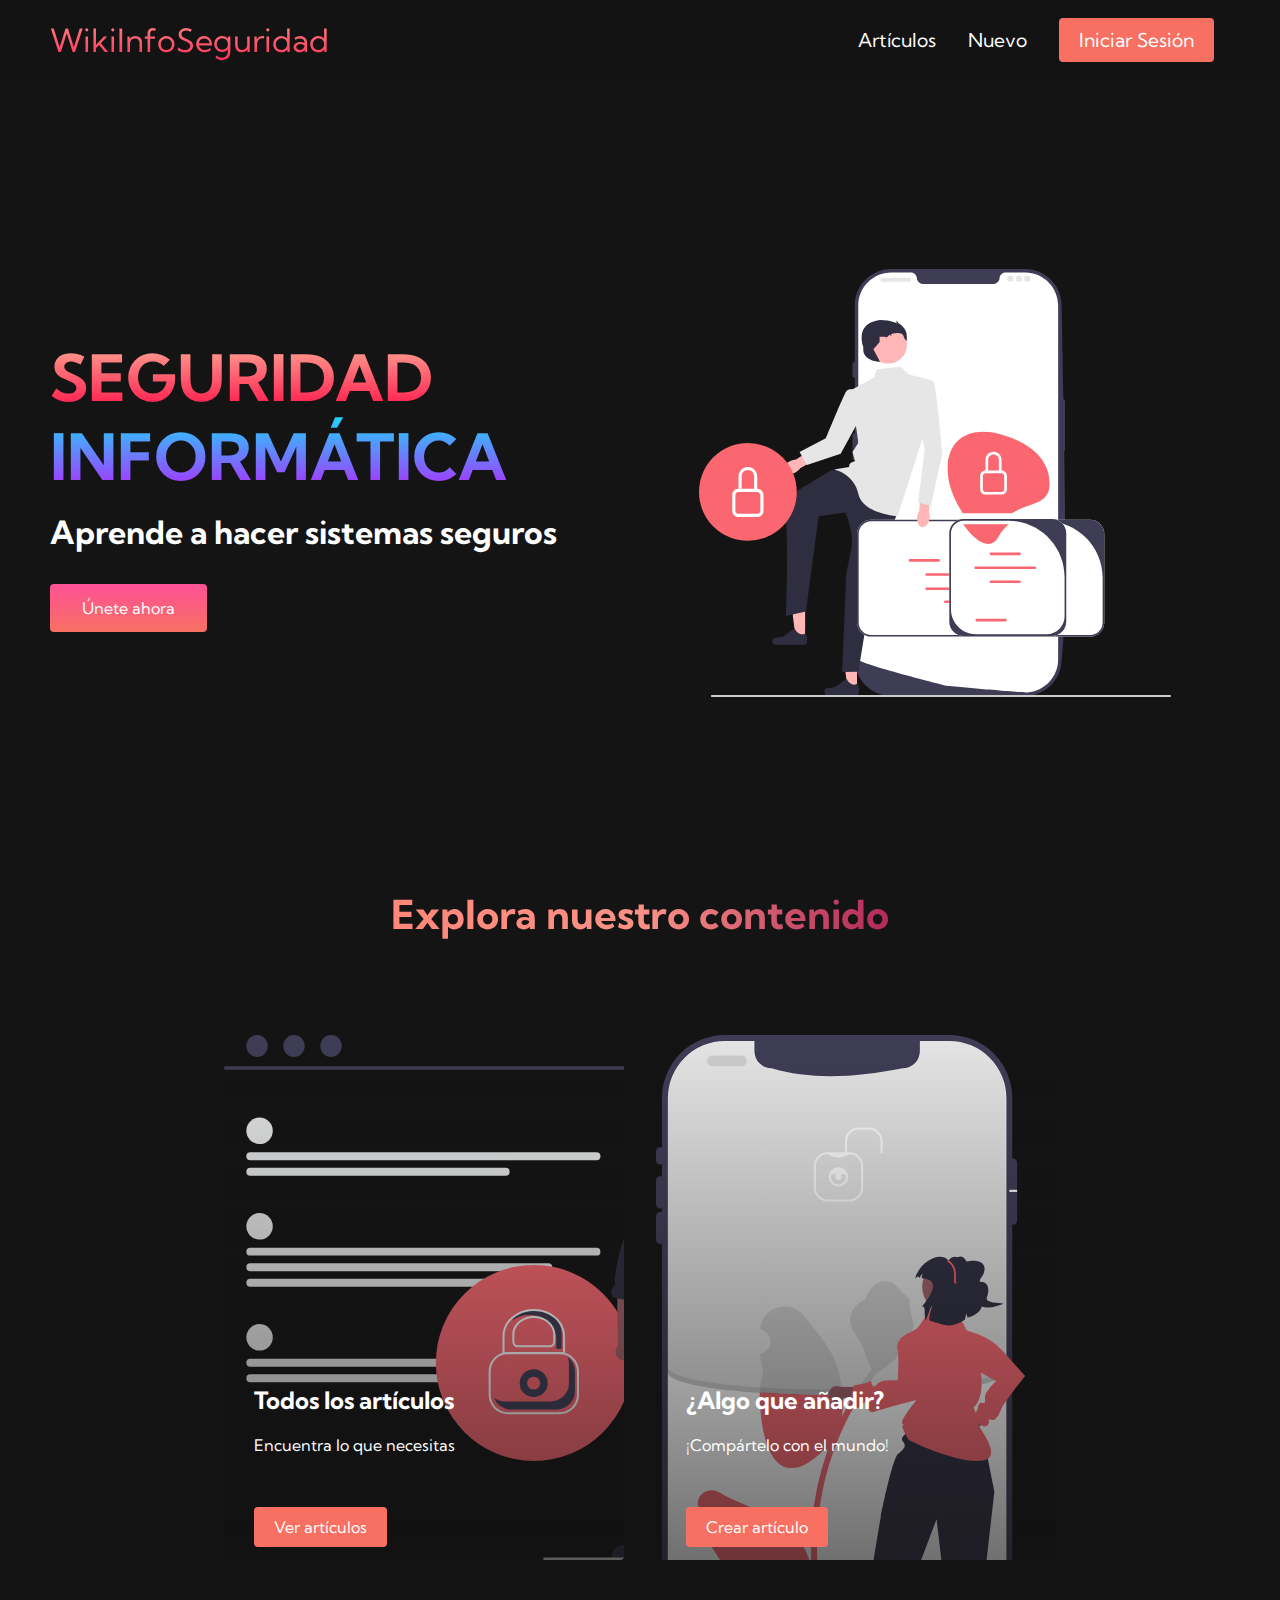
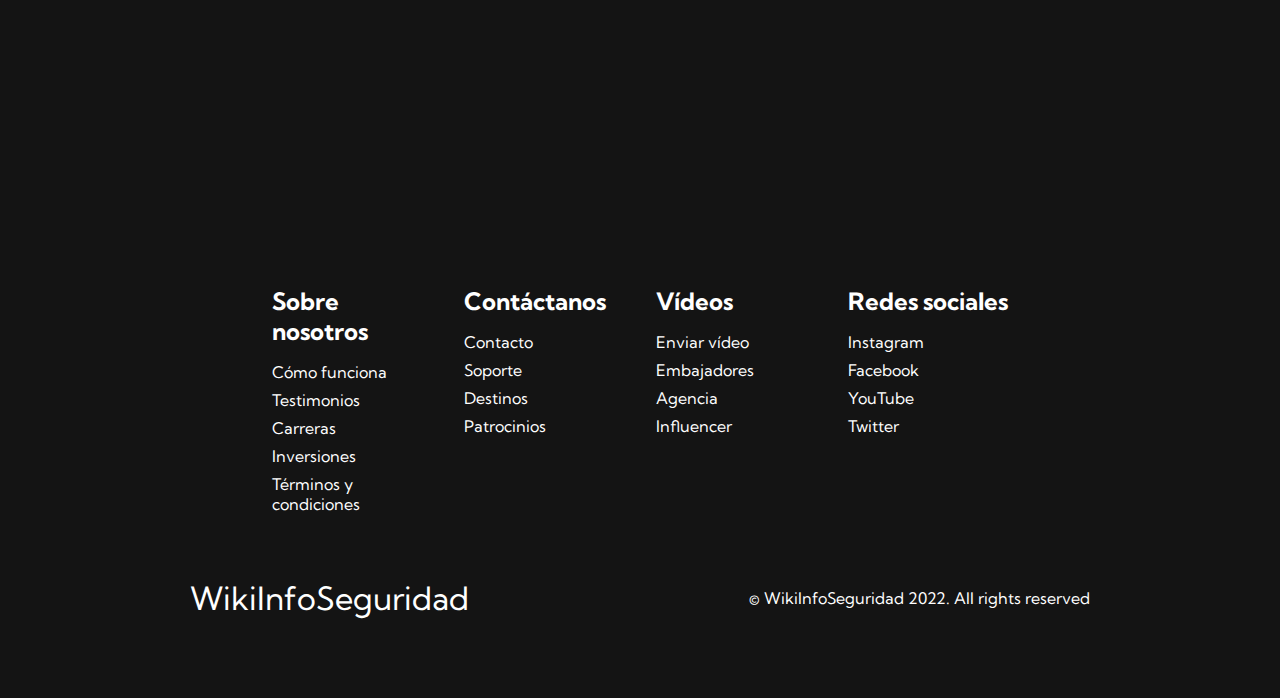
<file: app/index.html>
<!DOCTYPE html>
<html lang="en">
<head>
    <meta charset="UTF-8">
    <meta http-equiv="X-UA-Compatible" content="IE=edge">
    <meta name="viewport" content="width=device-width, initial-scale=1.0">
    <title>WikiInfoSeguridad</title>
    <link rel="stylesheet" href="./styles.css">
    <link rel="preconnect" href="https://fonts.googleapis.com">
    <link rel="preconnect" href="https://fonts.gstatic.com" crossorigin>
    <link href="https://fonts.googleapis.com/css2?family=Kumbh+Sans:wght@400;700&display=swap" rel="stylesheet">
</head>
<body>
    <!-- Navbar Section -->
    <nav class="navbar">
        <div class="navbar__container">
            <a href="./index.html" id="navbar__logo">WikiInfoSeguridad</a>
            <div class="navbar__toggle" id="mobile-menu">
                <span class="bar"></span>
                <span class="bar"></span>
                <span class="bar"></span>
            </div>
            <ul class="navbar__menu">
                <li class="navbar__item">
                    <a href="./visorArticulos.php" class="navbar__links">Artículos</a>
                </li>
                <li class="navbar__item">
                    <a href="./crearArticulo.html" class="navbar__links">Nuevo</a>
                </li>
                <li class="navbar__btn">
                    <a href="./login.html" class="button">Iniciar Sesión</a>
                </li>
            </ul>
        </div>
    </nav>

    <!-- Hero Section -->
    <div class="main">
        <div class="main__container">
            <div class="main__content">
                <h1>SEGURIDAD</h1>
                <h2>INFORMÁTICA</h2>
                <p>Aprende a hacer sistemas seguros</p>
                <button class="main__btn"><a href="./login.html">Únete ahora</a></button>
            </div>
            <div class="main__img--container">
                <img src="./images/pic2.svg" alt="pic" id="main__img">
            </div>
        </div>
    </div>

    <!-- Services Section -->
    <div class="services">
        <h1>Explora nuestro contenido</h1>
        <div class="services__container">
            <div class="services__card">
                <h2>Todos los artículos</h2>
                <p>Encuentra lo que necesitas</p>
                <button class="main__btn"><a href="./visorArticulos.php">Ver artículos</a></button>
            </div>
            <div class="services__card">
                <h2>¿Algo que añadir?</h2>
                <p>¡Compártelo con el mundo!</p>
                <button class="main__btn"><a href="./crearArticulo.html">Crear artículo</a></button>
            </div>
        </div>
    </div>

    <!-- Footer Section -->
    <div class="footer__container">
        <div class="footer__links">
            <div class="footer__link--wrapper">
                <div class="footer__link--items">
                    <h2>Sobre nosotros</h2>
                    <a href="./index.html">Cómo funciona</a>
                    <a href="./index.html">Testimonios</a>
                    <a href="./index.html">Carreras</a>
                    <a href="./index.html">Inversiones</a>
                    <a href="./index.html">Términos y condiciones</a>
                </div>
                <div class="footer__link--items">
                    <h2>Contáctanos</h2>
                    <a href="./index.html">Contacto</a>
                    <a href="./index.html">Soporte</a>
                    <a href="./index.html">Destinos</a>
                    <a href="./index.html">Patrocinios</a>
                </div>
            </div>
            <div class="footer__link--wrapper">
                <div class="footer__link--items">
                    <h2>Vídeos</h2>
                    <a href="./index.html">Enviar vídeo</a>
                    <a href="./index.html">Embajadores</a>
                    <a href="./index.html">Agencia</a>
                    <a href="./index.html">Influencer</a>
                </div>
                <div class="footer__link--items">
                    <h2>Redes sociales</h2>
                    <a href="./index.html">Instagram</a>
                    <a href="./index.html">Facebook</a>
                    <a href="./index.html">YouTube</a>
                    <a href="./index.html">Twitter</a>
                </div>
            </div>
        </div>
        <div class="social__media">
            <div class="social__media--wrap">
                <div class="footer__logo">
                    <a href="./index.html" id="footer__logo"><i class="fas faa-gem"></i>WikiInfoSeguridad</a>
                </div>
                <p class="website__rights">© WikiInfoSeguridad 2022. All rights reserved</p>
                <!-- <div class="social__icons">
                    <a href="/" class="social__icon--link" target="_blank">
                        <i class="fab fa-facebook">fb</i>
                    </a>
                    <a href="/" class="social__icon--link" target="_blank">
                        <i class="fab fa-instagram">ig</i>
                    </a>
                    <a href="/" class="social__icon--link" target="_blank">
                        <i class="fab fa-twitter">tw</i>
                    </a>
                    <a href="/" class="social__icon--link" target="_blank">
                        <i class="fab fa-youtube">yt</i>
                    </a>
                </div> -->
            </div>
        </div>
    </div>

    <script src='./app.js'></script>
</body>
</html>
</file>
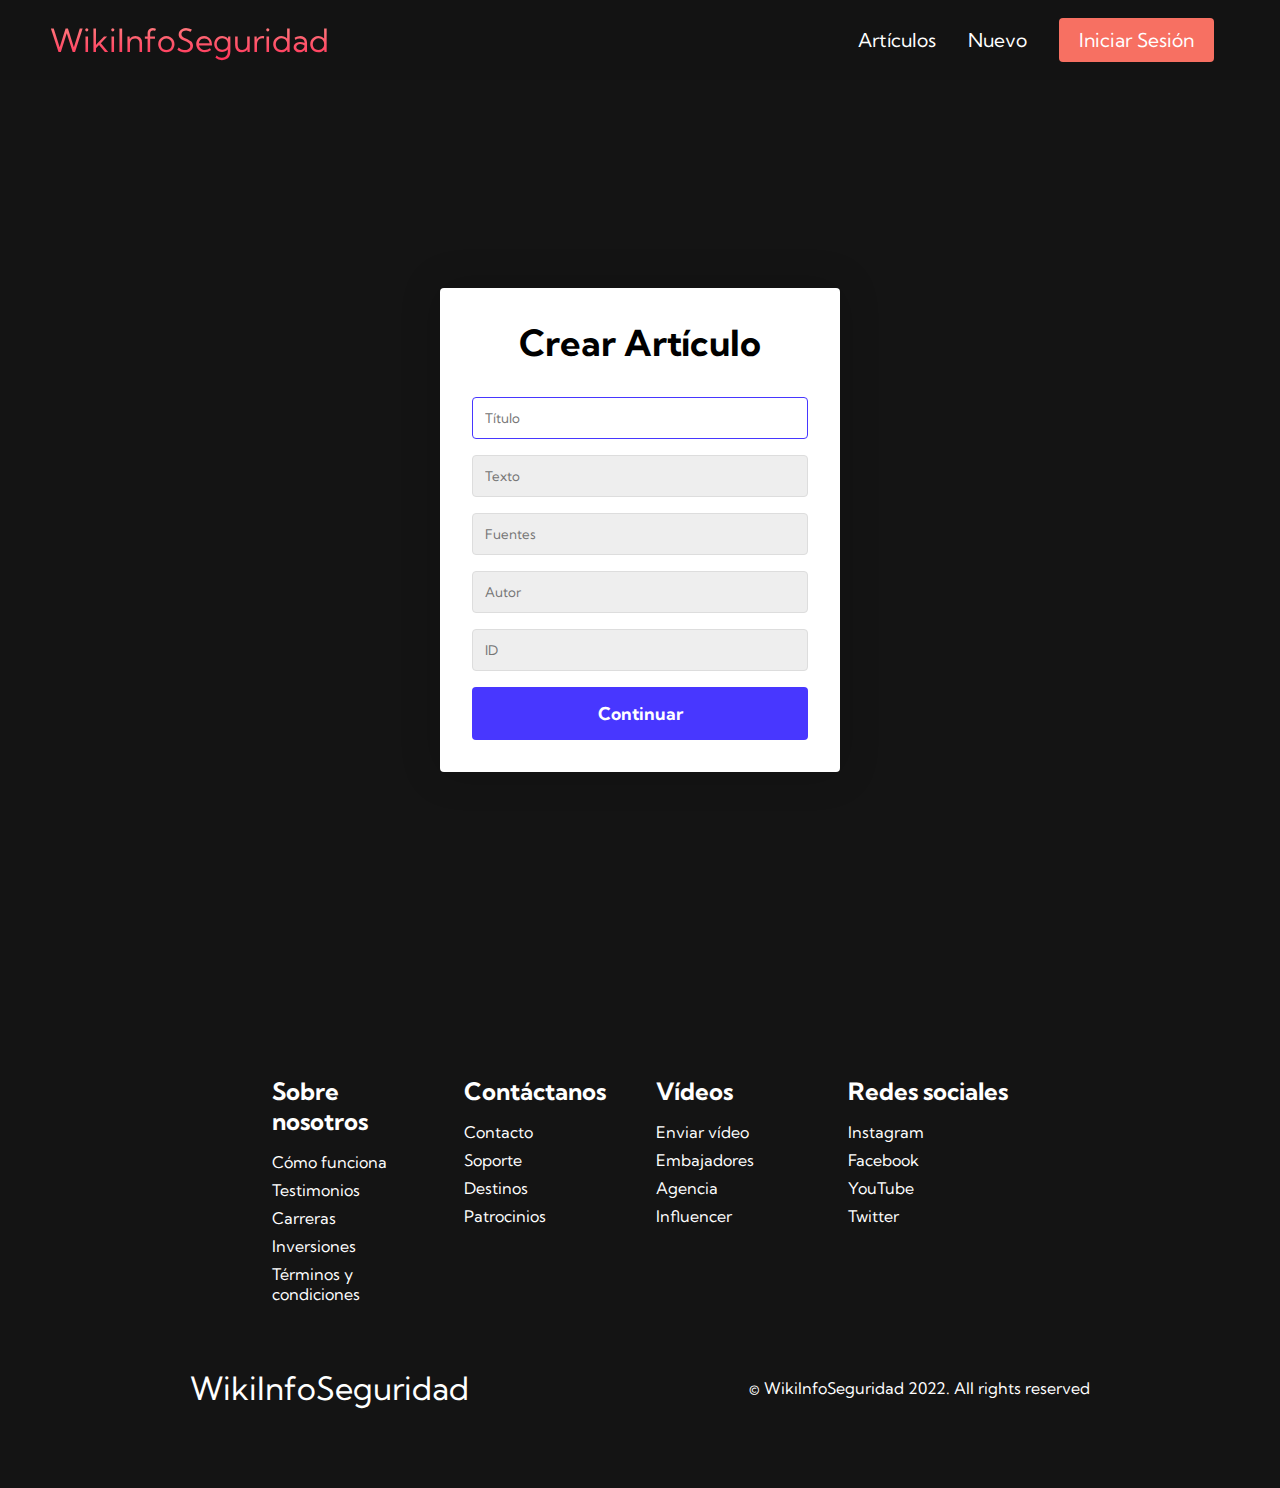
<file: app/crearArticulo.html>
<!DOCTYPE html>
<html lang="en">
<head>
    <meta charset="UTF-8">
    <meta http-equiv="X-UA-Compatible" content="IE=edge">
    <meta name="viewport" content="width=device-width, initial-scale=1.0">
    <title>Crear Articulo</title>
    <link rel="stylesheet" href="./styles_Login.css">
    <link rel="preconnect" href="https://fonts.googleapis.com">
    <link rel="preconnect" href="https://fonts.gstatic.com" crossorigin>
    <link href="https://fonts.googleapis.com/css2?family=Kumbh+Sans:wght@400;700&display=swap" rel="stylesheet">
</head>
<body>
    <!-- Navbar Section -->
    <nav class="navbar">
        <div class="navbar__container">
            <a href="./index.html" id="navbar__logo">WikiInfoSeguridad</a>
            <div class="navbar__toggle" id="mobile-menu">
                <span class="bar"></span>
                <span class="bar"></span>
                <span class="bar"></span>
            </div>
            <ul class="navbar__menu">
                <li class="navbar__item">
                    <a href="./visorArticulos.php" class="navbar__links">Artículos</a>
                </li>
                <li class="navbar__item">
                    <a href="./crearArticulo.html" class="navbar__links">Nuevo</a>
                </li>
                <li class="navbar__btn">
                    <a href="./login.html" class="button">Iniciar Sesión</a>
                </li>
            </ul>
        </div>
    </nav>

    <!-- Main Section -->
    <div class="main">
        <div class="container">
            <form action="./crearArticulo.php" method="post" class="form" id="crearArticulo">
                <h1 class="form__title">Crear Artículo</h1>
                <div class="form__message form__message--error"></div>
                <div class="form__input-group">
                    <input type="text" id="crearTitulo" name="Titulo" class="form__input" autofocus placeholder="Título" required>
                    <div class="form__input-error-message"></div>
                </div>
                <div class="form__input-group">
                    <input type="text" id="crearTexto" name="Texto" class="form__input" autofocus placeholder="Texto" required>
                    <div class="form__input-error-message"></div>
                </div>
                <div class="form__input-group">
                    <input type="text" id="crearFuentes" name="Fuentes" class="form__input" autofocus placeholder="Fuentes" required>
                    <div class="form__input-error-message"></div>
                </div>
                <div class="form__input-group">
                    <input type="text" id="crearAutor" name="Autor" class="form__input" autofocus placeholder="Autor" required>
                    <div class="form__input-error-message"></div>
                </div>
                <div class="form__input-group">
                    <input type="text" id="crearID" name="ID" class="form__input" autofocus placeholder="ID" required>
                    <div class="form__input-error-message"></div>
                </div>
                <button class="form__button" type="submit">Continuar</button>
                </p>
            </form>
        </div>
    </div>

    <!-- Footer Section -->
    <div class="footer__container">
        <div class="footer__links">
            <div class="footer__link--wrapper">
                <div class="footer__link--items">
                    <h2>Sobre nosotros</h2>
                    <a href="./index.html">Cómo funciona</a>
                    <a href="./index.html">Testimonios</a>
                    <a href="./index.html">Carreras</a>
                    <a href="./index.html">Inversiones</a>
                    <a href="./index.html">Términos y condiciones</a>
                </div>
                <div class="footer__link--items">
                    <h2>Contáctanos</h2>
                    <a href="./index.html">Contacto</a>
                    <a href="./index.html">Soporte</a>
                    <a href="./index.html">Destinos</a>
                    <a href="./index.html">Patrocinios</a>
                </div>
            </div>
            <div class="footer__link--wrapper">
                <div class="footer__link--items">
                    <h2>Vídeos</h2>
                    <a href="./index.html">Enviar vídeo</a>
                    <a href="./index.html">Embajadores</a>
                    <a href="./index.html">Agencia</a>
                    <a href="./index.html">Influencer</a>
                </div>
                <div class="footer__link--items">
                    <h2>Redes sociales</h2>
                    <a href="./index.html">Instagram</a>
                    <a href="./index.html">Facebook</a>
                    <a href="./index.html">YouTube</a>
                    <a href="./index.html">Twitter</a>
                </div>
            </div>
        </div>
        <div class="social__media">
            <div class="social__media--wrap">
                <div class="footer__logo">
                    <a href="./index.html" id="footer__logo"><i class="fas faa-gem"></i>WikiInfoSeguridad</a>
                </div>
                <p class="website__rights">© WikiInfoSeguridad 2022. All rights reserved</p>
                <!-- <div class="social__icons">
                    <a href="/" class="social__icon--link" target="_blank">
                        <i class="fab fa-facebook">fb</i>
                    </a>
                    <a href="/" class="social__icon--link" target="_blank">
                        <i class="fab fa-instagram">ig</i>
                    </a>
                    <a href="/" class="social__icon--link" target="_blank">
                        <i class="fab fa-twitter">tw</i>
                    </a>
                    <a href="/" class="social__icon--link" target="_blank">
                        <i class="fab fa-youtube">yt</i>
                    </a>
                </div> -->
            </div>
        </div>
    </div>

    <script src='./app.js'></script>
</body>
</html>
</file>
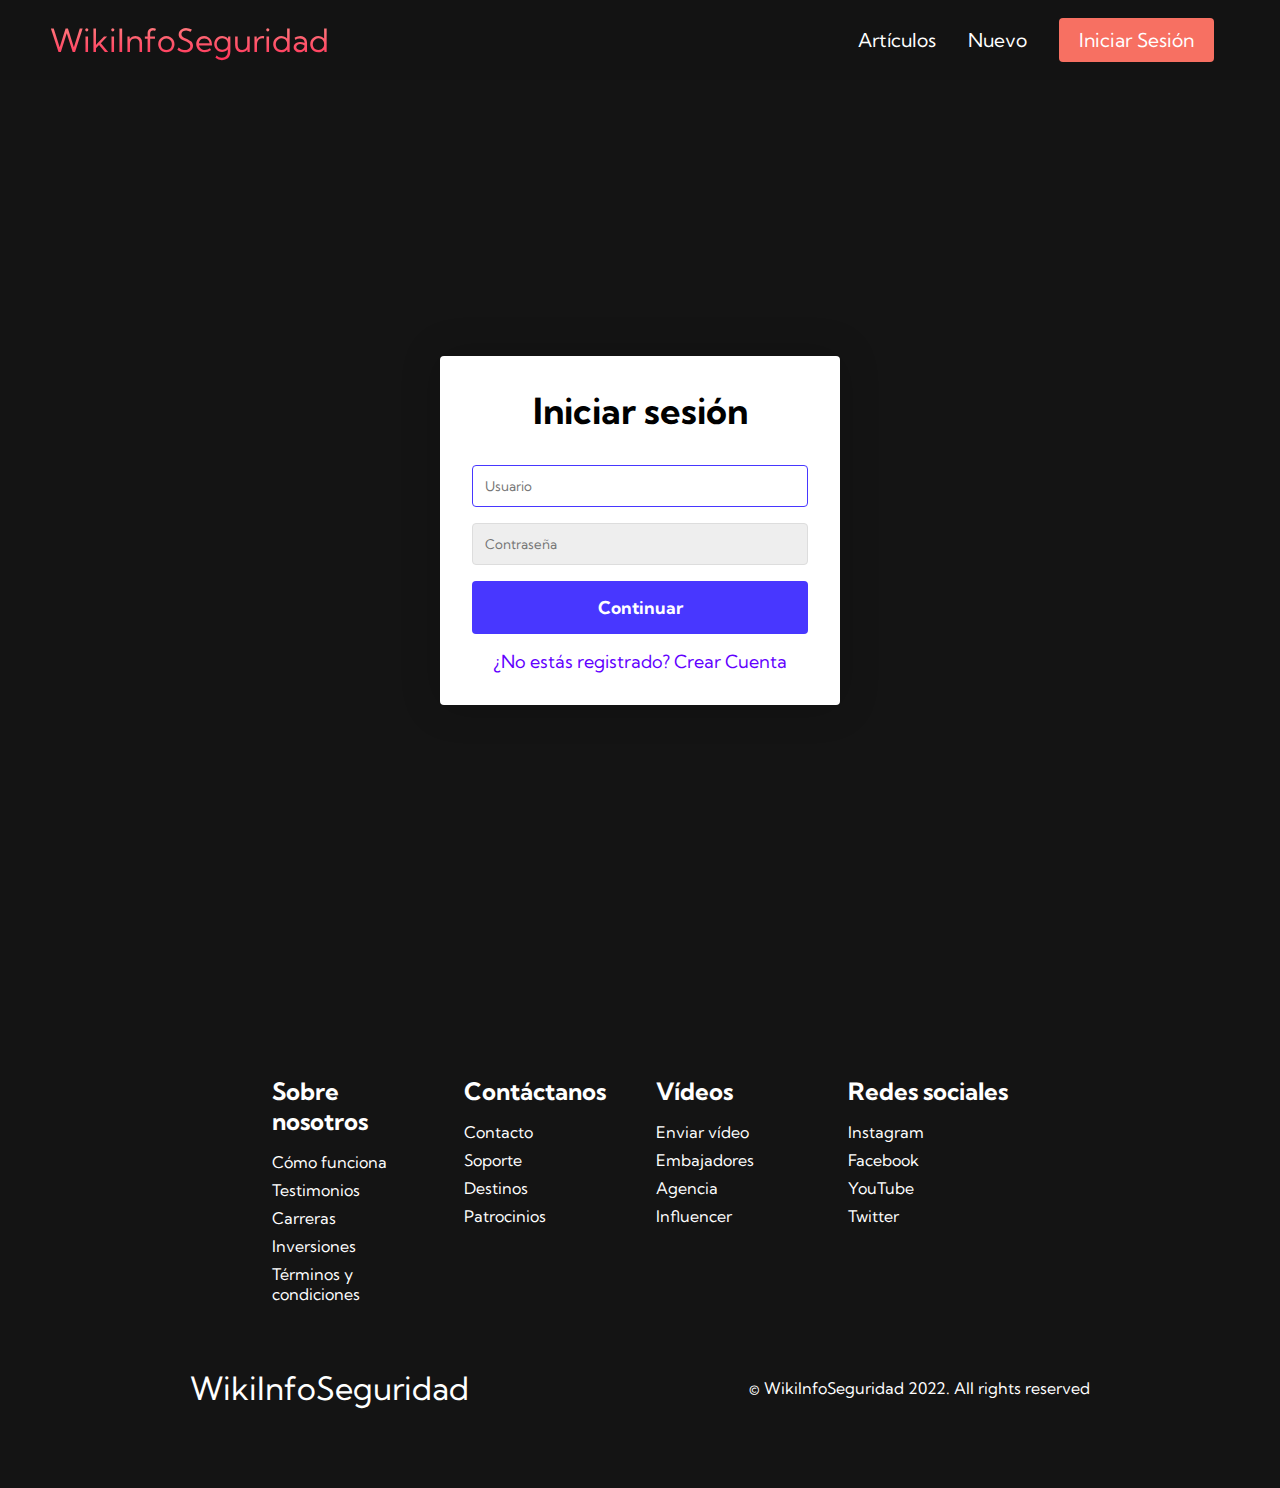
<file: app/login.html>
<!DOCTYPE html>
<html lang="en">
<head>
    <meta charset="UTF-8">
    <meta http-equiv="X-UA-Compatible" content="IE=edge">
    <meta name="viewport" content="width=device-width, initial-scale=1.0">
    <title>Login / Sign Up</title>
    <link rel="stylesheet" href="./styles_Login.css">
    <link rel="preconnect" href="https://fonts.googleapis.com">
    <link rel="preconnect" href="https://fonts.gstatic.com" crossorigin>
    <link href="https://fonts.googleapis.com/css2?family=Kumbh+Sans:wght@400;700&display=swap" rel="stylesheet">
</head>
<body>
    <!-- Navbar Section -->
    <nav class="navbar">
        <div class="navbar__container">
            <a href="./index.html" id="navbar__logo">WikiInfoSeguridad</a>
            <div class="navbar__toggle" id="mobile-menu">
                <span class="bar"></span>
                <span class="bar"></span>
                <span class="bar"></span>
            </div>
            <ul class="navbar__menu">
                <li class="navbar__item">
                    <a href="./visorArticulos.php" class="navbar__links">Artículos</a>
                </li>
                <li class="navbar__item">
                    <a href="./crearArticulo.html" class="navbar__links">Nuevo</a>
                </li>
                <li class="navbar__btn">
                    <a href="./login.html" class="button">Iniciar Sesión</a>
                </li>
            </ul>
        </div>
    </nav>

    <!-- Main Section -->
    <div class="main">
        <div class="container">
            <form action="./login.php" method="post" class="form" id="login">
                <h1 class="form__title">Iniciar sesión</h1>
                <div class="form__message form__message--error"></div>
                <div class="form__input-group">
                    <input type="text" id="signinUsuario" name="Usuario" class="form__input" autofocus placeholder="Usuario" required>
                    <div class="form__input-error-message"></div>
                </div>
                <div class="form__input-group">
                    <input type="password" id="signinPassword" name="Password" class="form__input" autofocus placeholder="Contraseña" required>
                    <div class="form__input-error-message"></div>
                </div>
                <button class="form__button" type="submit">Continuar</button>
                <p class="form__text">
                    <a class="form__link" href="./index.html" id="linkCreateAccount">¿No estás registrado? Crear Cuenta</a>
                </p>
            </form>
            <form action="./connect.php" method="post" class="form form--hidden" id="createAccount">
                <h1 class="form__title">Crear Cuenta</h1>
                <div class="form__message form__message--error"></div>
                <div class="form__input-group">
                    <input type="text" id="signupNombre" name="Nombre" class="form__input" autofocus placeholder="Nombre" required>
                    <div class="form__input-error-message"></div>
                </div>
                <div class="form__input-group">
                    <input type="text" id="signupApellidos" name="Apellidos" class="form__input" autofocus placeholder="Apellidos" required>
                    <div class="form__input-error-message"></div>
                </div>
                <div class="form__input-group">
                    <input type="text" id="signupDNI" name="DNI" class="form__input" autofocus placeholder="DNI (12345678-A)" required>
                    <div class="form__input-error-message"></div>
                </div>
                <div class="form__input-group">
                    <input type="text" id="signupTel" name="Telefono" class="form__input" autofocus placeholder="Teléfono (9 dígitos)" required>
                    <div class="form__input-error-message"></div>
                </div>
                <div class="form__input-group">
                    <input type="text" id="signupFecha" name="Fecha" class="form__input" autofocus placeholder="Fecha de nacimiento (aaaa-mm-dd)" required>
                    <div class="form__input-error-message"></div>
                </div>
                <div class="form__input-group">
                    <input type="text" id="signupEmail" name="Email" class="form__input" autofocus placeholder="Email (ejemplo@servidor.extensión)" required>
                    <div class="form__input-error-message"></div>
                </div>
                <div class="form__input-group">
                    <input type="text" name="Usuario" class="form__input" autofocus placeholder="Usuario" required>
                    <div class="form__input-error-message"></div>
                </div>
                <div class="form__input-group">
                    <input type="password" name="Password" class="form__input" autofocus placeholder="Contraseña" required>
                    <div class="form__input-error-message"></div>
                </div>
                <button class="form__button" type="submit">Continuar</button>
                <p class="form__text">
                    <a class="form__link" href="./index.html" id="linkLogin">¿Ya tienes una cuenta? Iniciar Sesión</a>
                </p>
            </form>
        </div>
    </div>
    <!-- Footer Section -->
    <div class="footer__container">
        <div class="footer__links">
            <div class="footer__link--wrapper">
                <div class="footer__link--items">
                    <h2>Sobre nosotros</h2>
                    <a href="./index.html">Cómo funciona</a>
                    <a href="./index.html">Testimonios</a>
                    <a href="./index.html">Carreras</a>
                    <a href="./index.html">Inversiones</a>
                    <a href="./index.html">Términos y condiciones</a>
                </div>
                <div class="footer__link--items">
                    <h2>Contáctanos</h2>
                    <a href="./index.html">Contacto</a>
                    <a href="./index.html">Soporte</a>
                    <a href="./index.html">Destinos</a>
                    <a href="./index.html">Patrocinios</a>
                </div>
            </div>
            <div class="footer__link--wrapper">
                <div class="footer__link--items">
                    <h2>Vídeos</h2>
                    <a href="./index.html">Enviar vídeo</a>
                    <a href="./index.html">Embajadores</a>
                    <a href="./index.html">Agencia</a>
                    <a href="./index.html">Influencer</a>
                </div>
                <div class="footer__link--items">
                    <h2>Redes sociales</h2>
                    <a href="./index.html">Instagram</a>
                    <a href="./index.html">Facebook</a>
                    <a href="./index.html">YouTube</a>
                    <a href="./index.html">Twitter</a>
                </div>
            </div>
        </div>
        <div class="social__media">
            <div class="social__media--wrap">
                <div class="footer__logo">
                    <a href="./index.html" id="footer__logo"><i class="fas faa-gem"></i>WikiInfoSeguridad</a>
                </div>
                <p class="website__rights">© WikiInfoSeguridad 2022. All rights reserved</p>
                <!-- <div class="social__icons">
                    <a href="/" class="social__icon--link" target="_blank">
                        <i class="fab fa-facebook">fb</i>
                    </a>
                    <a href="/" class="social__icon--link" target="_blank">
                        <i class="fab fa-instagram">ig</i>
                    </a>
                    <a href="/" class="social__icon--link" target="_blank">
                        <i class="fab fa-twitter">tw</i>
                    </a>
                    <a href="/" class="social__icon--link" target="_blank">
                        <i class="fab fa-youtube">yt</i>
                    </a>
                </div> -->
            </div>
        </div>
    </div>

    <script src='./app_Login.js'></script>
</body>
</html>
</file>
<file: app/styles.css>
* {
    box-sizing: border-box;
    margin: 0;
    padding: 0;
    font-family: 'Kumbh Sans', sans-serif;
}

.navbar {
    background: #131313;
    height: 80px;
    display: flex;
    justify-content: center;
    align-items: center;
    font-size: 1.2rem;
    position: sticky;
    top: 0;
    z-index: 999;
}

.navbar__container {
    display: flex;
    justify-content: space-between;
    height: 80px;
    z-index: 1;
    width: 100%;
    max-width: 1300px;
    margin: 0 auto; /*2 arguments = TB RL; 4 arguments = T R B L */
    padding: 0 50px;
}

#navbar__logo {
    background-color: #ff8177;
    background-image: linear-gradient(to top, #ff0844 0%, #ffb199 100%);
    background-size: 100%;
    -webkit-background-clip: text;
    -moz-background-clip: text;
    -webkit-text-fill-color: transparent;
    -moz-text-fill-color: transparent;
    display: flex;
    align-items: center;
    cursor: pointer;
    text-decoration: none;
    font-size: 2rem;
}

.fa-gem {
    margin-right: 0.5rem;
}

.navbar__menu {
    display: flex;
    align-items: center;
    list-style: none;
    text-align: center;
}

.navbar__item {
    height: 80px;
}

.navbar__links {
    color: #fff;
    display: flex;
    align-items: center;
    justify-content: center;
    text-decoration: none;
    padding: 0 1rem;
    height: 100%;   
}

.navbar__btn {
    display: flex;
    justify-content: center;
    align-items: center;
    padding: 0 1rem;
    width: 100%;
}

.button {
    display: flex;
    justify-content: center;
    align-items: center;
    text-decoration: none;
    padding: 10px 20px;
    height: 100%;
    width: 100%;
    border: none;
    outline: none;
    border-radius: 4px;
    background: #f77062;
    color: #fff;
}

.button:hover {
    background: #4837ff;
    transition: all 0.3s ease;
}

.navbar__links:hover {
    color: #f77062;
    transition: all 0.3 ease;
}

@media screen and (max-width: 960px) {
    .navbar__container {
        display: flex;
        justify-content: space-between;
        height: 80px;
        z-index: 1;
        width: 100%;
        max-width: 1300px;
        padding: 0;
    }

    .navbar__menu {
        display: grid;
        grid-template-columns: auto;
        margin: 0;
        width: 100%;
        position: absolute;
        top: -1000px;
        opacity: 0;
        transform: all 0.5s ease;
        height: 50vh;
        z-index: -1;
        background: #131313;
    }

    .navbar__menu.active {
        background: #131313;
        top: 100%;
        opacity: 1;
        transition: all 0.5s ease;
        z-index: 99;
        height: 50vh;
        font-size: 1.6rem;
    }

    #navbar__logo {
        padding-left: 25px;
    }

    .navbar__toggle .bar {
        width: 25px;
        height: 3px;
        margin: 5px auto;
        transition: all 0.3s ease-in-out;
        background: #fff;
    }

    .navbar__item {
        width: 100%;
    }

    .navbar__links {
        text-align: center;
        padding: 2rem;
        width: 100%;
        display: table;
    }

    #mobile-menu {
        position: absolute;
        top: 20%;
        right: 5%;
        transform: translate(5%, 20%);
    }

    .navbar__btn {
        padding-bottom: 2rem;
    }

    .button {
        display: flex;
        justify-content: center;
        align-items: center;
        width: 80%;
        height: 80px;
        margin: 0;
    }

    .navbar__toggle .bar {
        display: block;
        cursor: pointer;
    }

    #mobile-menu.is-active .bar:nth-child(2) {
        opacity: 0;
    }

    #mobile-menu.is-active .bar:nth-child(1) {
        transform: translateY(8px) rotate(45deg);
    }

    #mobile-menu.is-active .bar:nth-child(3) {
        transform: translateY(-8px) rotate(-45deg);
    }
}

/* Hero Section CSS */
.main {
    background-color: #141414;
}

.main__container {
    display: grid;
    grid-template-columns: 1fr 1fr;
    align-items: center;
    justify-self: center;
    margin: 0 auto;
    height: 90vh;
    background-color: #141414;
    z-index: 1;
    width: 100%;
    max-width: 13000px;
    padding: 0 50px;
}

.main__content h1 {
    font-size: 4rem;
    background-color: #ff8177;
    background-image: linear-gradient(to top, #ff0844 0%, #ffb199 100%);
    background-size: 100%;
    -webkit-background-clip: text;
    -moz-background-clip: text;
    -webkit-text-fill-color: transparent;
    -moz-text-fill-color: transparent;
}

.main__content h2 {
    font-size: 4rem;
    background-color: #ff8177;
    background-image: linear-gradient(to top, #b721ff 0%, #21d4fd 100%);
    background-size: 100%;
    -webkit-background-clip: text;
    -moz-background-clip: text;
    -webkit-text-fill-color: transparent;
    -moz-text-fill-color: transparent;
}

.main__content p {
    margin-top: 1rem;
    font-size: 2rem;
    font-weight: 700;
    color: #fff
}

.main__btn {
    font-size: 1rem;
    background-image: linear-gradient(to top, #f77062 0%, #fe5196 100%);
    padding: 14px 32px;
    border: none;
    border-radius: 4px;
    color: #fff;
    margin-top: 2rem;
    cursor: pointer;
    position: relative;
    transition: all 0.35s;
    outline: none;
}

.main__btn a {
    position: relative;
    z-index: 2;
    color: #fff;
    text-decoration: none;
}

.main__btn:after {
    position: absolute;
    content: '';
    top: 0;
    left: 0;
    width: 0;
    height: 100%;
    background: #4837ff;
    transition: all 0.3s;
    border-radius: 4px;
}

.main__btn:hover {
    color: #fff;
}

.main__btn:hover:after {
    width: 100%;
}

.main__img--container {
    text-align: center;
}

#main__img {
    height: 80%;
    width: 80%;
}

/* Mobile Responsive */
@media screen and (max-width: 768px) {
    .main__container {
        display: grid;
        grid-template-columns: auto;
        align-items: center;
        justify-self: center;
        width: 100%;
        margin: 0 auto;
        height: 90vh;
    }

    .main__content {
        text-align: center;
        margin-bottom: 4rem;
    }

    .main__content h1 {
        font-size: 2.5rem;
        margin-top: 2rem;
    }

    .main__content h2 {
        font-size: 3rem;
    }

    .main__content p {
        margin-top: 1rem;
        font-size: 1.5rem;
    }
}

@media screen and (max-width: 480px) {
    .main__content h1 {
        font-size: 2rem;
        margin-top: 3rem;
    }

    .main__content h2 {
        font-size: 2rem;
    }

    .main__content p {
        margin-top: 2rem;
        font-size: 1.5rem;
    }

    .main__btn {
        padding: 12px 36px;
        margin: 2.5rem 0;
    }
}

/* Services Section CSS */
    .services {
        background: #141414;
        display: flex;
        flex-direction: column;
        align-items: center;
        height: 100vh;
    }

    .services h1 {
        background-color: #ff8177;
        background-image: linear-gradient(to right, #ff8177 0%, #ff867a 0%, #ff8c7f 21%, #f99185 52%, #cf556c 78%, #b12a5b 100%);
        background-size: 100%;
        margin-bottom: 5rem;
        font-size: 2.5rem;
        -webkit-background-clip: text;
        -moz-background-clip: text;
        -webkit-text-fill-color: transparent;
        -moz-text-fill-color: transparent;
    }

    .services__container {
        display: flex;
        justify-content: center;
        flex-wrap: wrap;
    }

    .services__card {
        margin: 1rem;
        height: 525px;
        width: 400px;
        border-radius: 4px;
        background-image: linear-gradient(to bottom, rgba(0,0,0,0) 0%, rgb(17,17,17,0.6) 100%), url('./images/pic1.svg');
        background-size: cover;
        position: relative;
        color: #fff;
    }

    .services__card:nth-child(2) {
        background-image: linear-gradient(to bottom, rgba(0,0,0,0) 0%, rgb(17,17,17,0.6) 100%), url('./images/pic3.svg');
    }

    .services h2 {
        position: absolute;
        top: 350px;
        left: 30px;
    }

    .services__card p {
        position: absolute;
        top: 400px;
        left: 30px;
    }

    .services__card button {
        color: #fff;
        padding: 10px 20px;
        border: none;
        outline: none;
        border-radius: 4px;
        background: #f77062;
        position: absolute;
        top: 440px;
        left: 30px;
        font-size: 1rem;
        cursor: pointer;
    }

    .services__card:hover {
        transform: scale(1.075);
        transition: 0.2s ease-in;
        cursor: pointer;
    }

    @media screen and (max-width: 960px) {
        .services {
            height: 1600px;
        }

        .services h1 {
            font-size: 2rem;
            margin-top: 12rem;
        }
    }

    @media screen and (max-width: 480px) {
        .services {
            height: 1400px;
        }

        .services h1 {
            font-size: 1.2rem;
        }

        .services__card {
            width: 300px;
        }
    }

    /* Footer CSS */
    .footer__container {
        background-color: #141414;
        padding: 5rem 0;
        display: flex;
        flex-direction: column;
        justify-content: center;
        align-items: center;
    }

    #footer__logo {
        color: #fff;
        display: flex;
        align-items: center;
        cursor: pointer;
        text-decoration: none;
        font-size: 2rem;
    }

    .footer__links {
        width: 100%;
        max-width: 1000px;
        display: flex;
        justify-content: center;
    }
    
    .footer__link--wrapper {
        display: flex;
    }

    .footer__link--items {
        display: flex;
        flex-direction: column;
        align-items: flex-start;
        margin: 16px;
        text-align: left;
        width: 160px;
        box-sizing: border-box;
    }

    .footer__link--items h2 {
        margin-bottom: 16px;
    }

    .footer__link--items > h2 {
        color: #fff;
    }

    .footer__link--items a {
        color: #fff;
        text-decoration: none;
        margin-bottom: 0.5rem;
    }

    .footer__link--items a:hover {
        color: #e9e9e9;
        transition: 0.3 ease-out;
    }

    /* Social Icons */
    .social__icon--link {
        color: #fff;
        font-size: 24px;
    }

    .social__media {
        max-width: 1000px;
        width: 100%;
    }

    .social__media--wrap {
        display: flex;
        justify-content: space-between;
        align-items: center;
        width: 90%;
        max-width: 1000px;
        margin: 40px auto 0 auto;
    }

    .social__icons {
        display: flex;
        justify-content: space-between;
        align-items: center;
        width: 240px;
    }

    .social__logo {
        color: #fff;
        justify-self: flex-start;
        margin-left: 20px;
        cursor: pointer;
        text-decoration: none;
        font-size: 2rem;
        display: flex;
        align-items: center;
        margin-bottom: 16px;
    }

    .website__rights {
        color: #fff;
    }

    @media screen and (max-width: 820px) {
        .footer__links {
            padding-top: 2rem;
        }

        #footer__logo {
            margin-bottom: 2rem;
        }

        .website__rights {
            margin-bottom: 2rem;
        }

        .footer__link--wrapper {
            flex-direction: column;
        }

        .social__media--wrap {
            flex-direction: column;
        }
    }

    @media screen and (max-width: 480px) {
        .footer__link--items {
            margin: 0;
            padding: 10px;
            width: 100%;
        }
    }
</file>
<file: app/styles_Login.css>
* {
    box-sizing: border-box;
    margin: 0;
    padding: 0;
    font-family: 'Kumbh Sans', sans-serif;
}

.navbar {
    background: #131313;
    height: 80px;
    display: flex;
    justify-content: center;
    align-items: center;
    font-size: 1.2rem;
    position: sticky;
    top: 0;
    z-index: 999;
}

.navbar__container {
    display: flex;
    justify-content: space-between;
    height: 80px;
    z-index: 1;
    width: 100%;
    max-width: 1300px;
    margin: 0 auto; /*2 arguments = TB RL; 4 arguments = T R B L */
    padding: 0 50px;
}

#navbar__logo {
    background-color: #ff8177;
    background-image: linear-gradient(to top, #ff0844 0%, #ffb199 100%);
    background-size: 100%;
    -webkit-background-clip: text;
    -moz-background-clip: text;
    -webkit-text-fill-color: transparent;
    -moz-text-fill-color: transparent;
    display: flex;
    align-items: center;
    cursor: pointer;
    text-decoration: none;
    font-size: 2rem;
}

.fa-gem {
    margin-right: 0.5rem;
}

.navbar__menu {
    display: flex;
    align-items: center;
    list-style: none;
    text-align: center;
}

.navbar__item {
    height: 80px;
}

.navbar__links {
    color: #fff;
    display: flex;
    align-items: center;
    justify-content: center;
    text-decoration: none;
    padding: 0 1rem;
    height: 100%;   
}

.navbar__btn {
    display: flex;
    justify-content: center;
    align-items: center;
    padding: 0 1rem;
    width: 100%;
}

.button {
    display: flex;
    justify-content: center;
    align-items: center;
    text-decoration: none;
    padding: 10px 20px;
    height: 100%;
    width: 100%;
    border: none;
    outline: none;
    border-radius: 4px;
    background: #f77062;
    color: #fff;
}

.button:hover {
    background: #4837ff;
    transition: all 0.3s ease;
}

.navbar__links:hover {
    color: #f77062;
    transition: all 0.3 ease;
}

@media screen and (max-width: 960px) {
    .navbar__container {
        display: flex;
        justify-content: space-between;
        height: 80px;
        z-index: 1;
        width: 100%;
        max-width: 1300px;
        padding: 0;
    }

    .navbar__menu {
        display: grid;
        grid-template-columns: auto;
        margin: 0;
        width: 100%;
        position: absolute;
        top: -1000px;
        opacity: 0;
        transform: all 0.5s ease;
        height: 50vh;
        z-index: -1;
        background: #131313;
    }

    .navbar__menu.active {
        background: #131313;
        top: 100%;
        opacity: 1;
        transition: all 0.5s ease;
        z-index: 99;
        height: 50vh;
        font-size: 1.6rem;
    }

    #navbar__logo {
        padding-left: 25px;
    }

    .navbar__toggle .bar {
        width: 25px;
        height: 3px;
        margin: 5px auto;
        transition: all 0.3s ease-in-out;
        background: #fff;
    }

    .navbar__item {
        width: 100%;
    }

    .navbar__links {
        text-align: center;
        padding: 2rem;
        width: 100%;
        display: table;
    }

    #mobile-menu {
        position: absolute;
        top: 20%;
        right: 5%;
        transform: translate(5%, 20%);
    }

    .navbar__btn {
        padding-bottom: 2rem;
    }

    .button {
        display: flex;
        justify-content: center;
        align-items: center;
        width: 80%;
        height: 80px;
        margin: 0;
    }

    .navbar__toggle .bar {
        display: block;
        cursor: pointer;
    }

    #mobile-menu.is-active .bar:nth-child(2) {
        opacity: 0;
    }

    #mobile-menu.is-active .bar:nth-child(1) {
        transform: translateY(8px) rotate(45deg);
    }

    #mobile-menu.is-active .bar:nth-child(3) {
        transform: translateY(-8px) rotate(-45deg);
    }
}

/* Hero Section CSS */
    .main {
        --color-primary: #4837ff;
        --color-primary-dark: #4033cf;
        --color-secondary-: #6200ff;
        --color-error: #ff2020;
        --color-success: #54bd54;
        --border-radius: 4px;

        margin: 0;
        height: 100vh;
        display: flex;
        align-items: center;
        justify-content: center;
        font-size: 18px;
        background: #141414;
        background-size: cover;
    }

    .container {
        width: 400px;
        max-width: 400px;
        margin: 1rem;
        padding: 2rem;
        box-shadow: 0 0 40px rgba(0, 0, 0, 0.2);
        border-radius: var(--border-radius);
        background-color: #fff;
    }

    .form > *:first-child{
        margin-top: 0;
    }

    .form > *:last-child{
        margin-bottom: 0;
    }

    .form__title{
        margin-bottom: 2rem;
        text-align: center;
    }

    .form__message {
        text-align: center;
        margin-bottom: 1rem;
    }
    
    .form__message--success {
        color: var(--color-success);
    }

    .form__message--error {
        color: var(--color-error);
    }

    .form__input-group {
        margin-bottom: 1rem;
    }

    .form__input {
        display: block;
        width: 100%;
        padding: 0.75rem;
        box-sizing: border-box;
        border-radius: var(--border-radius);
        border: 1px solid #dddddd;
        outline: none;
        background: #eeeeee;
        transition: background 0.2s, border-color 0.2s;
    }

    .form__input:focus {
        border-color: var(--color-primary);
        background: #fff;
    }

    .form__input--error {
        color: var(--color-error);
        border-color: var(--color-error);
    }

    .form__input-error-message {
        margin-top: 0.5rem;
        font-size: 0.85rem;
        color: var(--color-error);
    }

    .form__button {
        width: 100%;
        padding: 1rem 2rem;
        font-weight: bold;
        font-size: 1.1rem;
        color: #fff;
        border: none;
        border-radius: var(--border-radius);
        outline: none;
        cursor: pointer;
        background: var(--color-primary);
    }

    .form__button:hover {
        background: var(--color-primary-dark);
    }

    .form__button:active {
        transform: scale(0.98);
    }
    
    .form__text {
        text-align: center;
        margin-top: 1rem;
    }

    .form__link {
        color: var(--color-secondary-);
        text-decoration: none;
        cursor: pointer;
    }

    .form__link:hover {
        text-decoration: underline;
    }

    .form--hidden {
        display: none;
    }

/* Footer CSS */
.footer__container {
    background-color: #141414;
    padding: 5rem 0;
    display: flex;
    flex-direction: column;
    justify-content: center;
    align-items: center;
}

#footer__logo {
    color: #fff;
    display: flex;
    align-items: center;
    cursor: pointer;
    text-decoration: none;
    font-size: 2rem;
}

.footer__links {
    width: 100%;
    max-width: 1000px;
    display: flex;
    justify-content: center;
}

.footer__link--wrapper {
    display: flex;
}

.footer__link--items {
    display: flex;
    flex-direction: column;
    align-items: flex-start;
    margin: 16px;
    text-align: left;
    width: 160px;
    box-sizing: border-box;
}

.footer__link--items h2 {
    margin-bottom: 16px;
}

.footer__link--items > h2 {
    color: #fff;
}

.footer__link--items a {
    color: #fff;
    text-decoration: none;
    margin-bottom: 0.5rem;
}

.footer__link--items a:hover {
    color: #e9e9e9;
    transition: 0.3 ease-out;
}

/* Social Icons */
.social__icon--link {
    color: #fff;
    font-size: 24px;
}

.social__media {
    max-width: 1000px;
    width: 100%;
}

.social__media--wrap {
    display: flex;
    justify-content: space-between;
    align-items: center;
    width: 90%;
    max-width: 1000px;
    margin: 40px auto 0 auto;
}

.social__icons {
    display: flex;
    justify-content: space-between;
    align-items: center;
    width: 240px;
}

.social__logo {
    color: #fff;
    justify-self: flex-start;
    margin-left: 20px;
    cursor: pointer;
    text-decoration: none;
    font-size: 2rem;
    display: flex;
    align-items: center;
    margin-bottom: 16px;
}

.website__rights {
    color: #fff;
}

@media screen and (max-width: 820px) {
    .footer__links {
        padding-top: 2rem;
    }

    #footer__logo {
        margin-bottom: 2rem;
    }

    .website__rights {
        margin-bottom: 2rem;
    }

    .footer__link--wrapper {
        flex-direction: column;
    }

    .social__media--wrap {
        flex-direction: column;
    }
}

@media screen and (max-width: 480px) {
    .footer__link--items {
        margin: 0;
        padding: 10px;
        width: 100%;
    }
}
</file>
